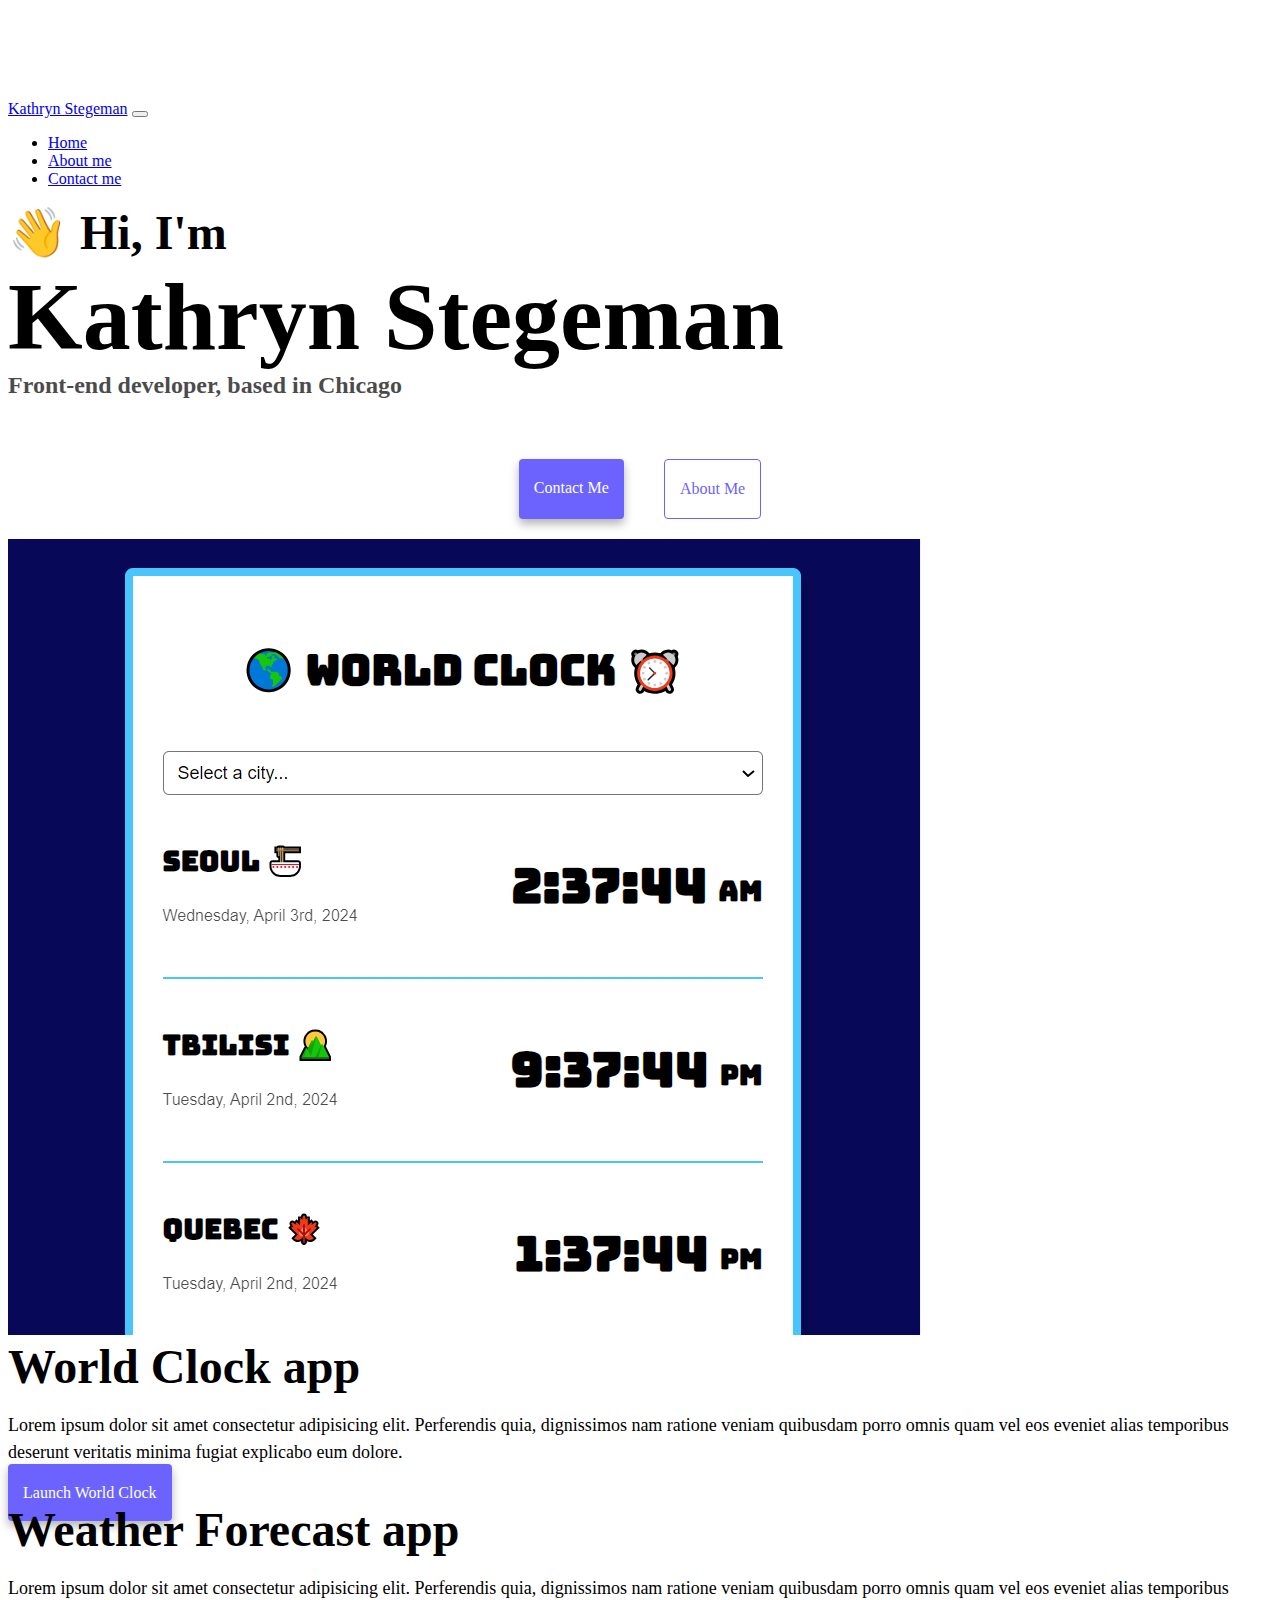
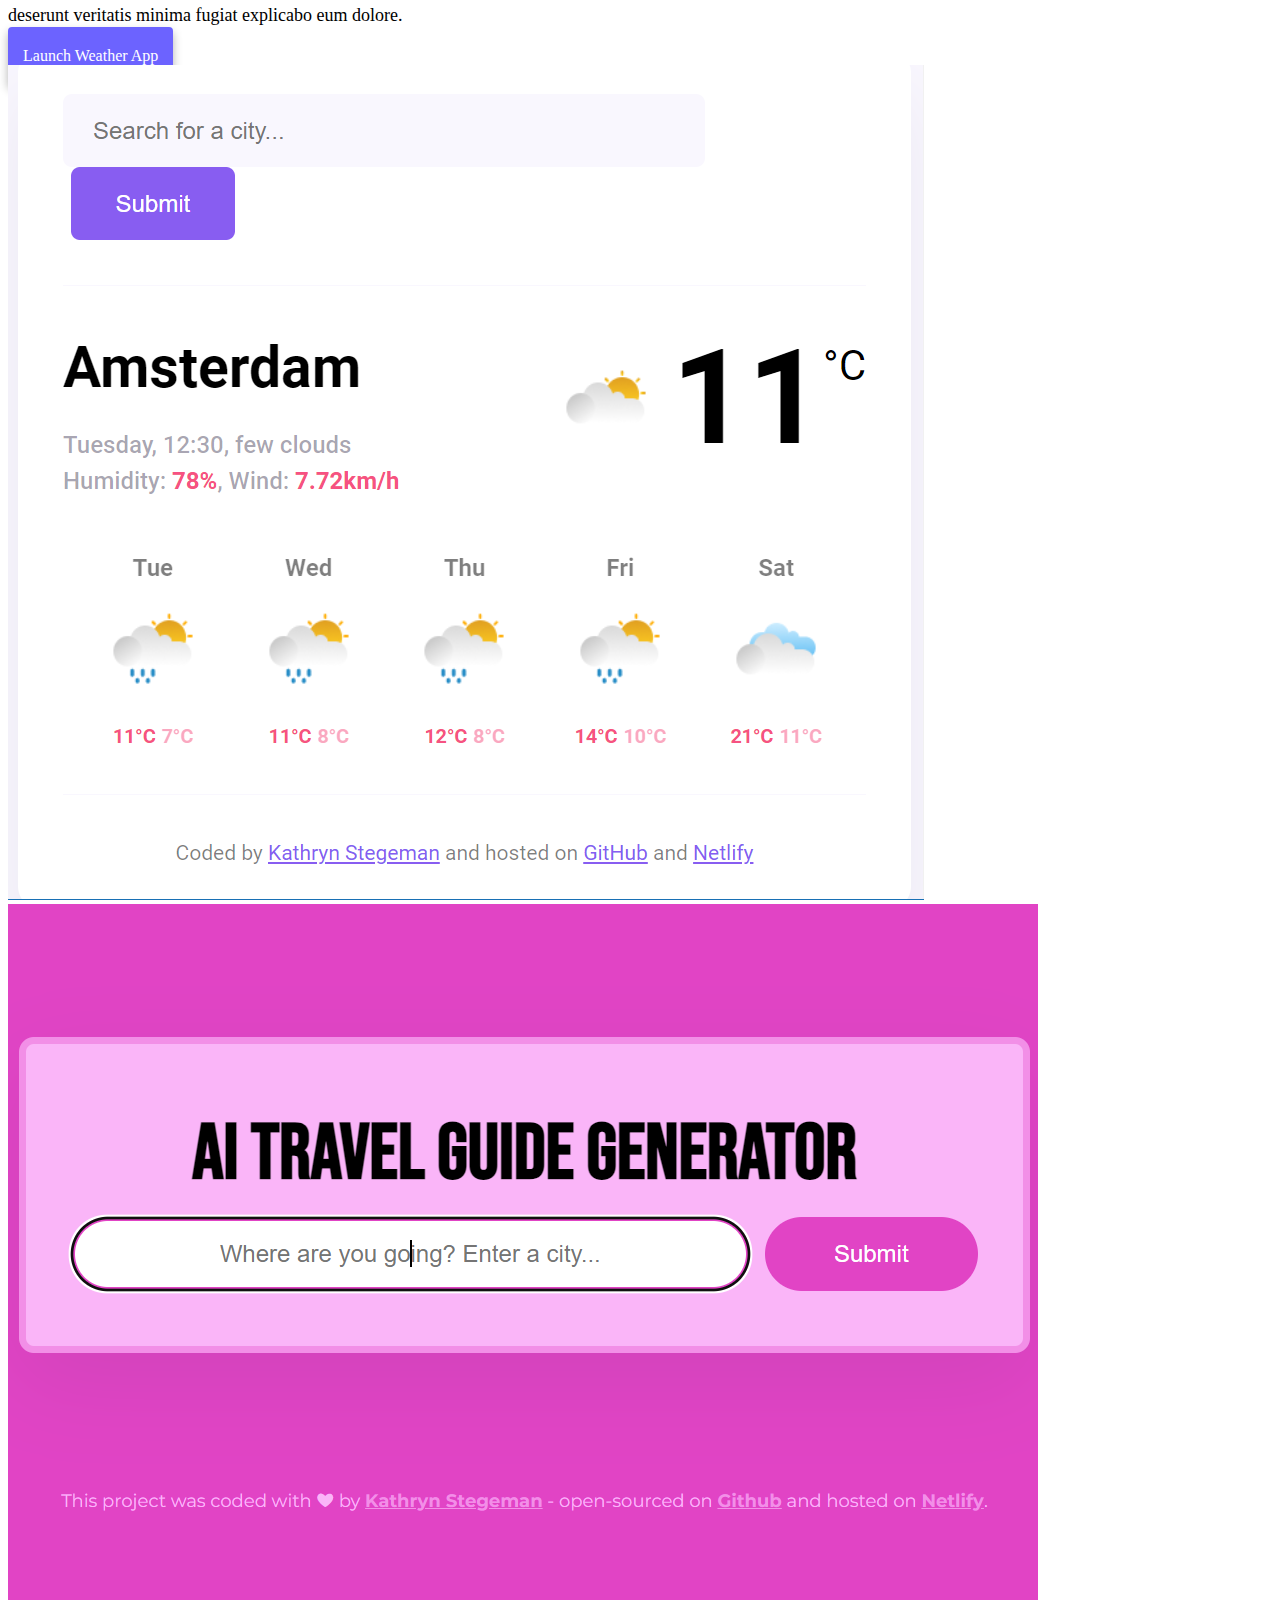
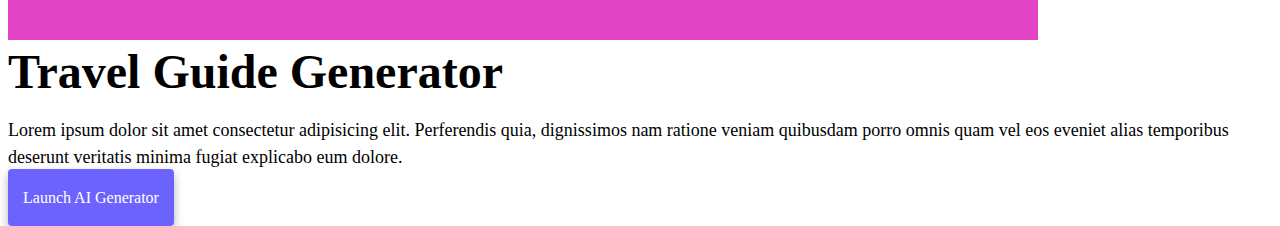
<file: index.html>
<!DOCTYPE html>
<html lang="en">
  <head>
    <meta charset="UTF-8" />
    <meta http-equiv="X-UA-Compatible" content="IE=edge" />
    <meta name="viewport" content="width=device-width, initial-scale=1.0" />
    <title>Kathryn Stegeman: Coding Portfolio</title>
    <link
      href="https://cdn.jsdelivr.net/npm/bootstrap@5.0.0-beta2/dist/css/bootstrap.min.css"
      rel="stylesheet"
      integrity="sha384-BmbxuPwQa2lc/FVzBcNJ7UAyJxM6wuqIj61tLrc4wSX0szH/Ev+nYRRuWlolflfl"
      crossorigin="anonymous"
    />
    <script
      src="https://cdn.jsdelivr.net/npm/bootstrap@5.0.0-beta2/dist/js/bootstrap.bundle.min.js"
      integrity="sha384-b5kHyXgcpbZJO/tY9Ul7kGkf1S0CWuKcCD38l8YkeH8z8QjE0GmW1gYU5S9FOnJ0"
      crossorigin="anonymous"
    ></script>
    <link rel="stylesheet" href="style.css" />
    <meta
      name="description"
      content="Overview of Kathryn Stegeman's Front-end Development Portfolio"
    />
  </head>
  <body>
    <nav class="navbar navbar-expand-lg navbar-light bg-light fixed-top">
      <div class="container">
        <a class="navbar-brand" href="index.html">Kathryn Stegeman</a>
        <button
          class="navbar-toggler"
          type="button"
          data-bs-toggle="collapse"
          data-bs-target="#navbarNav"
          aria-controls="navbarNav"
          aria-expanded="false"
          aria-label="Toggle navigation"
        >
          <span class="navbar-toggler-icon"></span>
        </button>
        <div class="collapse navbar-collapse" id="navbarNav">
          <ul class="navbar-nav">
            <li class="nav-item">
              <a class="nav-link active" aria-current="page" href="index.html"
                >Home</a
              >
            </li>
            <li class="nav-item">
              <a class="nav-link" href="about.html">About me</a>
            </li>
            <li class="nav-item">
              <a class="nav-link" href="about.html#contact">Contact me</a>
            </li>
          </ul>
        </div>
      </div>
    </nav>
    <h2 class="text-center">👋 Hi, I'm</h2>
    <h1 class="text-center">Kathryn Stegeman</h1>
    <h3 class="text-center">Front-end developer, based in Chicago</h3>
    <div class="navigation-links mb-5">
      <a href="about.html#contact" class="primary-link">Contact me</a>
      <a href="about.html" class="secondary-link">About me</a>
    </div>
    <div class="container">
      <div class="row">
        <div class="col-6 d-flex align-items-center justify-content-center">
          <img
            src="images/worldclock.png"
            class="img-fluid rounded d-none d-sm-block"
            alt="screenshot of world clock application"
          />
        </div>
        <div class="col-sm-6">
          <h2 class="mb-3">World Clock app</h2>
          <p>
            Lorem ipsum dolor sit amet consectetur adipisicing elit. Perferendis
            quia, dignissimos nam ratione veniam quibusdam porro omnis quam vel
            eos eveniet alias temporibus deserunt veritatis minima fugiat
            explicabo eum dolore.
          </p>
          <div class="mt-5">
            <a
              href="https://stegeman-world-clock.netlify.app/"
              class="primary-link project-link"
              target="_blank"
              >Launch World Clock</a
            >
          </div>
        </div>
      </div>
      <div class="row mt-5">
        <div class="col-sm-6">
          <h2 class="mb-3">Weather Forecast app</h2>
          <p>
            Lorem ipsum dolor sit amet consectetur adipisicing elit. Perferendis
            quia, dignissimos nam ratione veniam quibusdam porro omnis quam vel
            eos eveniet alias temporibus deserunt veritatis minima fugiat
            explicabo eum dolore.
          </p>
          <div class="mt-5">
            <a
              href="https://stegeman-weather-app.netlify.app/"
              class="primary-link project-link"
              target="_blank"
              >Launch Weather App</a
            >
          </div>
        </div>
        <div class="col-6 d-flex align-items-center justify-content-center">
          <img
            src="images/weatherapp.png"
            class="img-fluid rounded d-none d-sm-block"
            alt="screenshot of weekly weather forecast application"
          />
        </div>
      </div>
      <div class="row mt-5">
        <div class="col-6 d-flex align-items-center justify-content-center">
          <img
            src="images/travelguide.png"
            class="img-fluid rounded d-none d-sm-block"
            alt="screenshot of AI travel guide generator application"
          />
        </div>
        <div class="col-sm-6">
          <h2 class="mb-3">Travel Guide Generator</h2>
          <p>
            Lorem ipsum dolor sit amet consectetur adipisicing elit. Perferendis
            quia, dignissimos nam ratione veniam quibusdam porro omnis quam vel
            eos eveniet alias temporibus deserunt veritatis minima fugiat
            explicabo eum dolore.
          </p>
          <div class="mt-5">
            <a
              href="https://stegeman-travel-guide-generator.netlify.app/"
              class="primary-link project-link"
              target="_blank"
              >Launch AI Generator</a
            >
          </div>
        </div>
      </div>
    </div>
  </body>
</html>
</file>
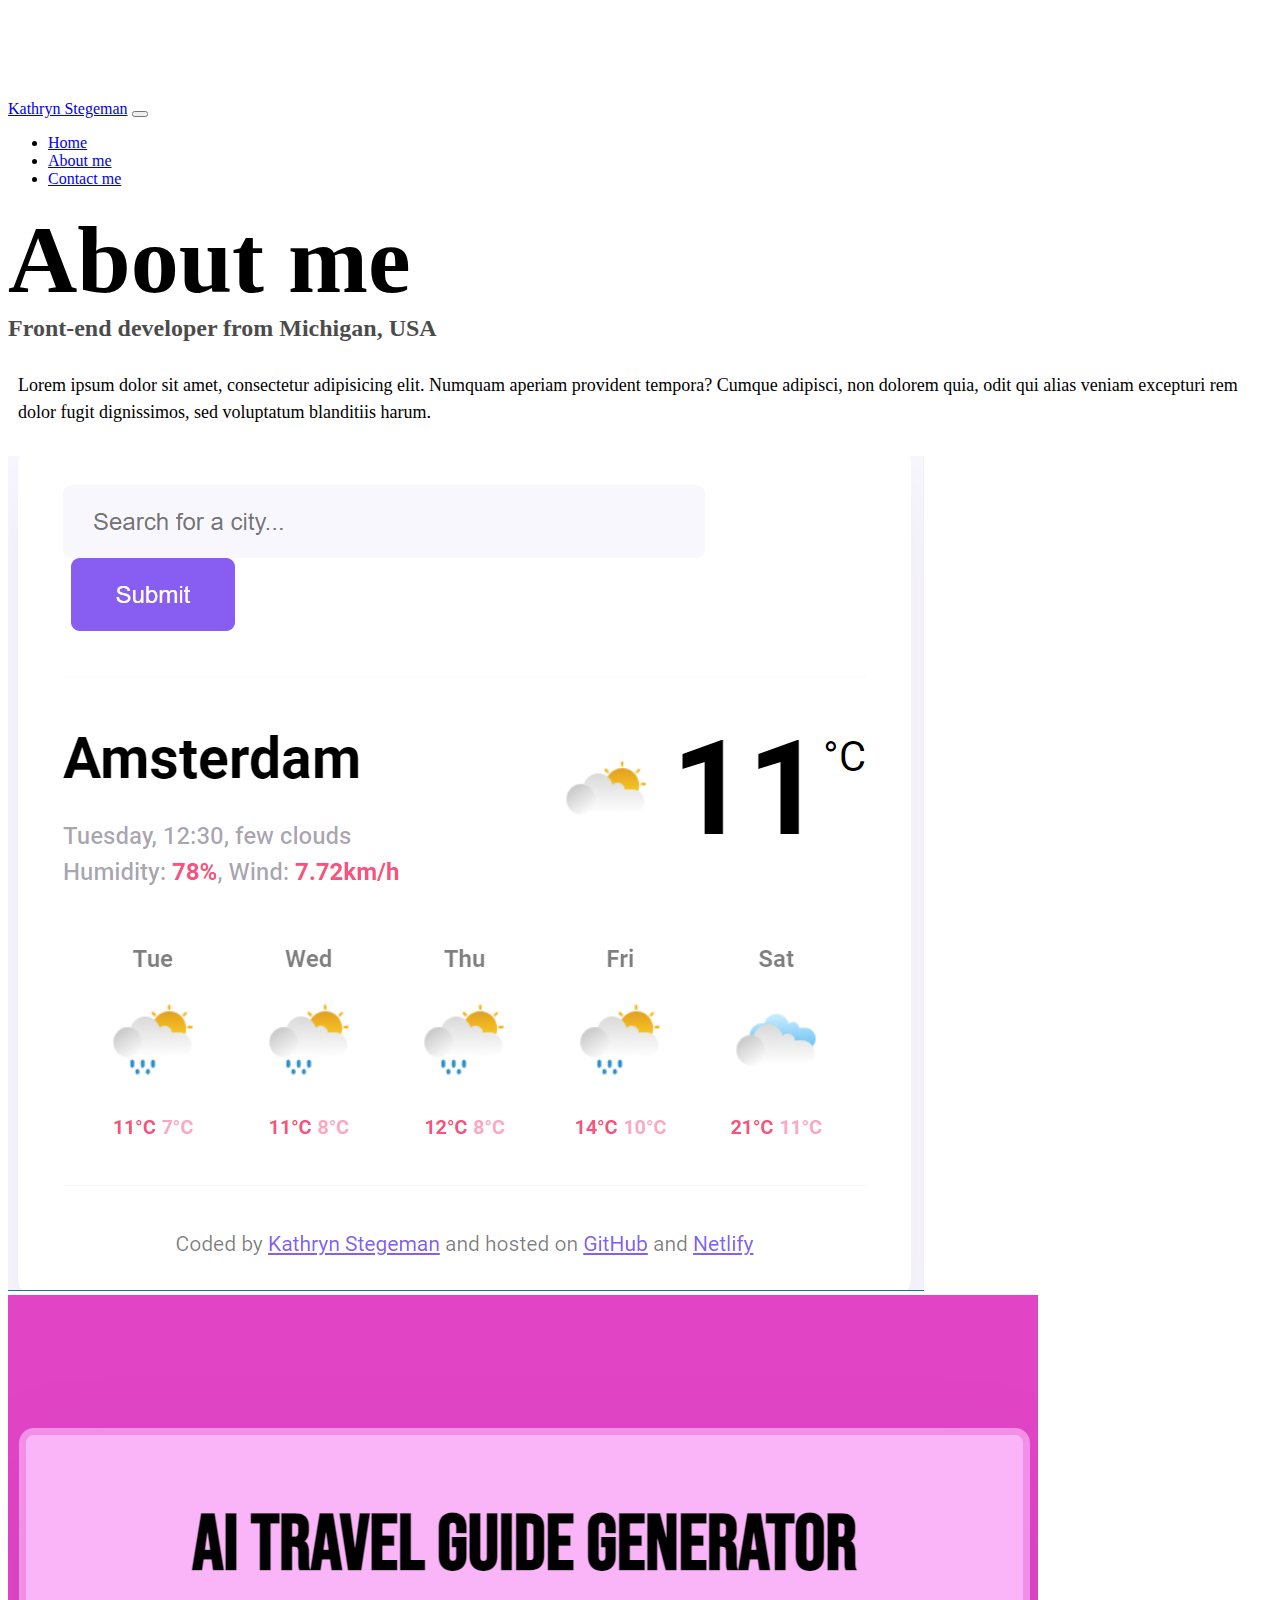
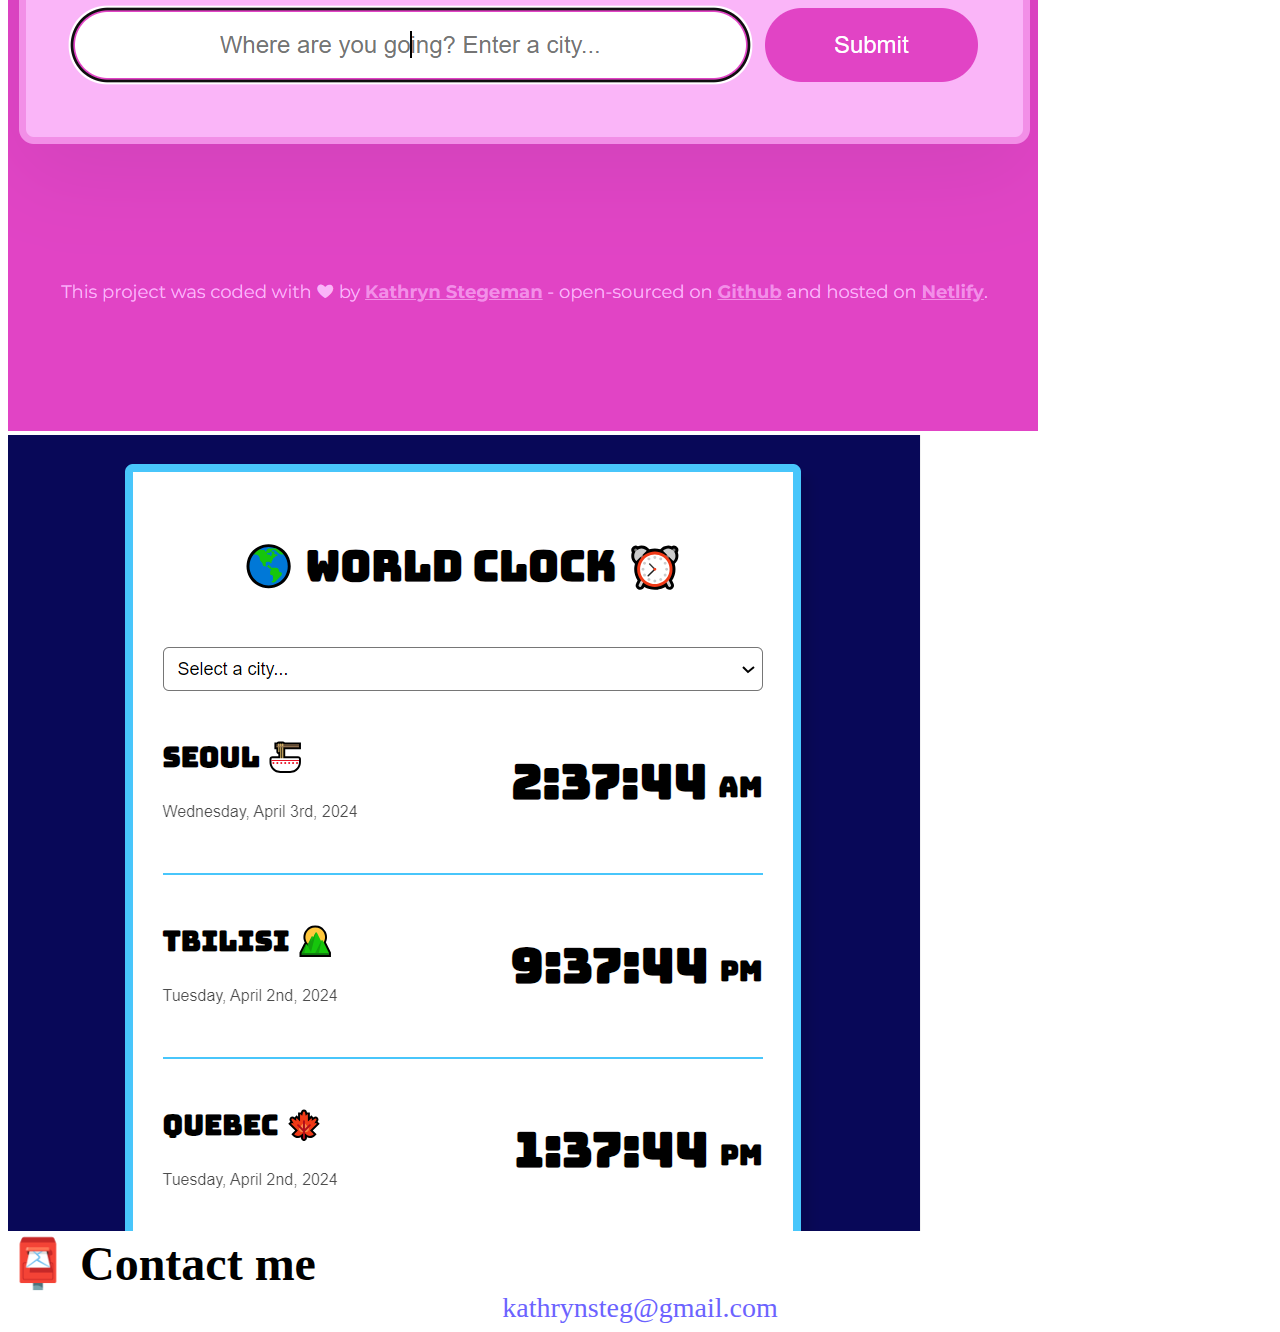
<file: about.html>
<!DOCTYPE html>
<html lang="en">
  <head>
    <meta charset="UTF-8" />
    <meta http-equiv="X-UA-Compatible" content="IE=edge" />
    <meta name="viewport" content="width=device-width, initial-scale=1.0" />
    <link
      href="https://cdn.jsdelivr.net/npm/bootstrap@5.0.0-beta2/dist/css/bootstrap.min.css"
      rel="stylesheet"
      integrity="sha384-BmbxuPwQa2lc/FVzBcNJ7UAyJxM6wuqIj61tLrc4wSX0szH/Ev+nYRRuWlolflfl"
      crossorigin="anonymous"
    />
    <script
      src="https://cdn.jsdelivr.net/npm/bootstrap@5.0.0-beta2/dist/js/bootstrap.bundle.min.js"
      integrity="sha384-b5kHyXgcpbZJO/tY9Ul7kGkf1S0CWuKcCD38l8YkeH8z8QjE0GmW1gYU5S9FOnJ0"
      crossorigin="anonymous"
    ></script>
    <link rel="stylesheet" href="style.css" />
    <title>About Kathryn Stegeman</title>
    <meta
      name="description"
      content="Bio and Contact Information for Kathryn Stegeman"
    />
  </head>
  <body>
    <nav class="navbar navbar-expand-lg navbar-light bg-light fixed-top">
      <div class="container">
        <a class="navbar-brand" href="index.html">Kathryn Stegeman</a>
        <button
          class="navbar-toggler"
          type="button"
          data-bs-toggle="collapse"
          data-bs-target="#navbarNav"
          aria-controls="navbarNav"
          aria-expanded="false"
          aria-label="Toggle navigation"
        >
          <span class="navbar-toggler-icon"></span>
        </button>
        <div class="collapse navbar-collapse" id="navbarNav">
          <ul class="navbar-nav">
            <li class="nav-item">
              <a class="nav-link" aria-current="page" href="index.html">Home</a>
            </li>
            <li class="nav-item">
              <a class="nav-link active" href="about.html">About me</a>
            </li>
            <li class="nav-item">
              <a class="nav-link" href="about.html#contact">Contact me</a>
            </li>
          </ul>
        </div>
      </div>
    </nav>
    <h1 class="text-center">About me</h1>
    <h3 class="text-center">Front-end developer from Michigan, USA</h3>
    <div class="about-paragraphs text-center">
      <p>
        Lorem ipsum dolor sit amet, consectetur adipisicing elit. Numquam
        aperiam provident tempora? Cumque adipisci, non dolorem quia, odit qui
        alias veniam excepturi rem dolor fugit dignissimos, sed voluptatum
        blanditiis harum.
      </p>
    </div>
    <div class="container image-gallery">
      <div class="row">
        <div class="col-sm-4">
          <img
            src="images/weatherapp.png"
            class="img-fluid p-2 shadow rounded"
            alt="screenshot of weekly weather forecast application"
          />
        </div>
        <div class="col-sm-4">
          <img
            src="images/travelguide.png"
            class="img-fluid p-2 shadow rounded"
            alt="screenshot of AI travel guide generator application"
          />
        </div>
        <div class="col-sm-4">
          <img
            src="images/worldclock.png"
            class="img-fluid p-2 shadow rounded"
            alt="screenshot of world clock application"
          />
        </div>
      </div>
    </div>
    <div id="contact" class="mt-5">
      <h2 class="text-center">📮 Contact me</h2>
      <a href="mailto:kathrynsteg@gmail.com" class="email-link">
        kathrynsteg@gmail.com
      </a>
    </div>
  </body>
</html>
</file>
<file: style.css>
:root {
  --primary-color: #6c63ff;
  --secondary-color: #f5f2fe;
  --box-shadow: 0 5px 10px rgba(0, 0, 0, 0.3);
}

body {
  margin-top: 100px;
}

h1,
h2,
h3 {
  margin: 0;
}

h1 {
  font-size: 96px;
}

h2 {
  font-size: 48px;
}

h3 {
  font-size: 24px;
  opacity: 0.7;
}

p {
  font-size: 18px;
  line-height: 1.5;
}

.navigation-links {
  display: flex;
  margin-top: 40px;
  justify-content: center;
}

.navigation-links a {
  margin: 20px;
}

.primary-link {
  border-radius: 4px;
  padding: 20px 15px;
  text-decoration: none;
  text-transform: capitalize;
  background: var(--primary-color);
  box-shadow: var(--box-shadow);
  color: white;
}

.secondary-link {
  border-radius: 4px;
  padding: 20px 15px;
  text-decoration: none;
  text-transform: capitalize;
  color: var(--primary-color);
  border: 1px solid var(--primary-color);
}

.homepage-link {
  color: var(--primary-color);
  text-align: center;
  display: block;
}

.about-paragraphs {
  margin: 30px 0;
}

.about-paragraphs p {
  margin: 10px;
}

.email-link {
  display: flex;
  justify-content: center;
  color: var(--primary-color);
  font-size: 28px;
  text-decoration: none;
}

.email-link:hover {
  text-decoration: underline;
}

@media (max-width: 576px) {
  h1 {
    font-size: 32px;
  }

  h2 {
    font-size: 24px;
    font-weight: bolder;
    text-align: center;
  }

  h3 {
    font-size: 18px;
    opacity: 0.7;
  }

  p {
    text-align: center;
  }

  .primary-link {
    font-size: 10px;
  }

  .email-link {
    font-size: 18px;
  }

  .image-gallery {
    width: 60%;
  }

  .project-link {
    display: block;
    text-align: center;
    margin: 0 20px;
  }
}
</file>
